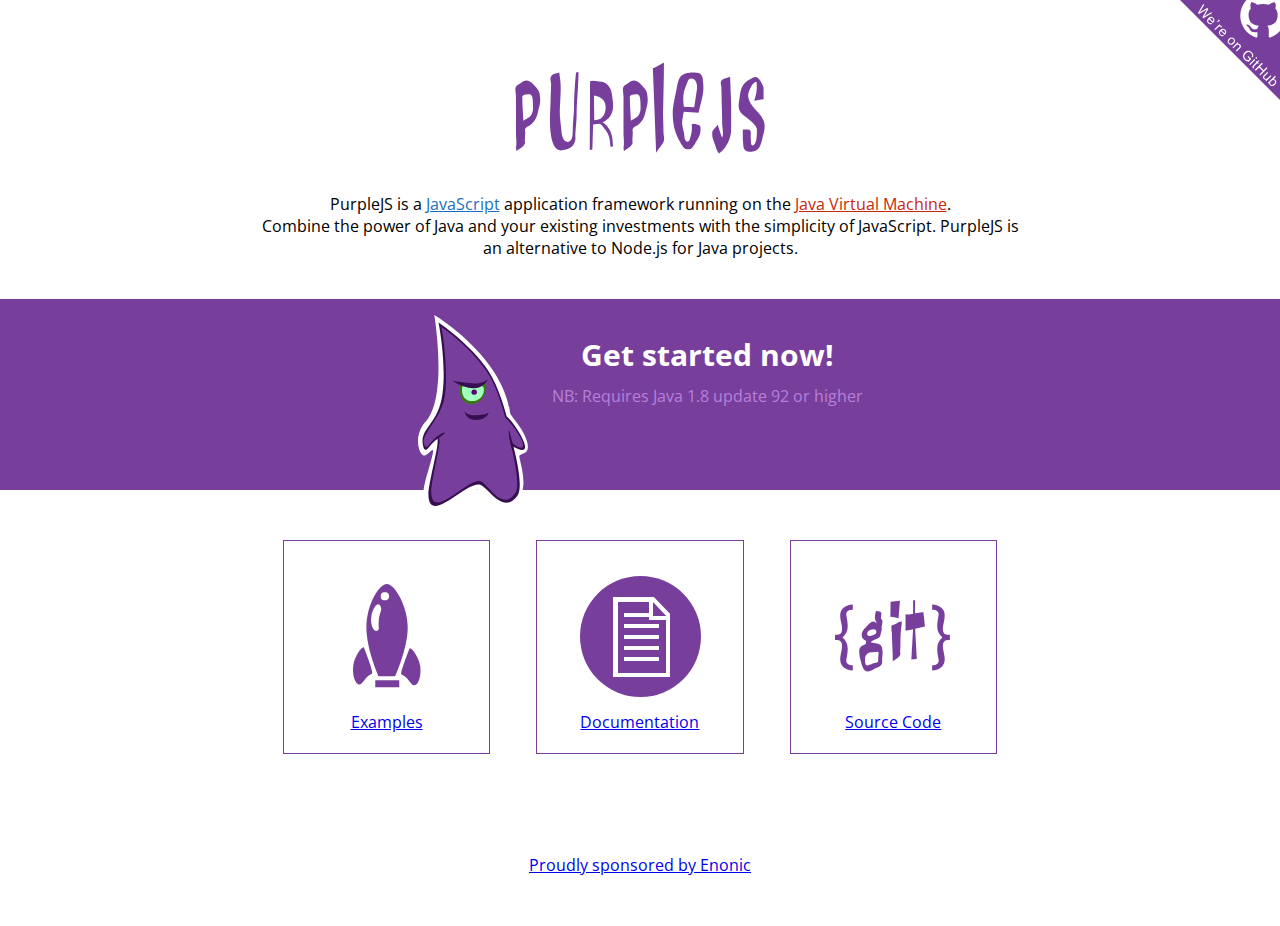
<file: index.html>
<!DOCTYPE html>
<html lang="en">
<head>
    <title>PurpleJS</title>
    <meta name="description" content="PurpleJS is a JavaScript application framework running on the Java Virtual Machine."/>
    <meta name="viewport" content="width=device-width,initial-scale=1"/>
    <meta property="og:title" content="PurpleJS"/>
    <meta property="og:image" content="http://purplejs.io/assets/img/juke.png"/>​
    <meta property="og:url" content="http://purplejs.io"/>
    <meta property="og:description" content="PurpleJS is a JavaScript application framework running on the Java Virtual Machine."/>
    <link href="https://fonts.googleapis.com/css?family=Open+Sans" rel="stylesheet"/>
    <link rel="stylesheet" type="text/css" href="assets/css/main.css"/>
    <!-- Google Analytics --><script>(function(i,s,o,g,r,a,m){i['GoogleAnalyticsObject']=r;i[r]=i[r]||function(){(i[r].q=i[r].q||[]).push(arguments)},i[r].l=1*new Date();a=s.createElement(o),m=s.getElementsByTagName(o)[0];a.async=1;a.src=g;m.parentNode.insertBefore(a,m)})(window,document,'script','//www.google-analytics.com/analytics.js','ga');ga('create', 'UA-113448-12', 'auto');ga('send', 'pageview');</script><!-- End Google Analytics -->
</head>
<body>
    <header class="page-header">
        <h1>
            <img class="page-header-logo__img" src="assets/img/purplejs-logo.svg" alt="PurpleJS logo"/>
            <span class="page-header-logo__text visually-hidden">PurpleJS</span>
        </h1>
        <a href="https://github.com/purplejs/" class="header-github__link"><span class="header-github__text visually-hidden">We're on GitHub</span></a>
    </header>

    <main>

        <div class="introduction container">
            <p>PurpleJS is a <a href="https://www.javascript.com/" class="introduction__link--js">JavaScript</a> application framework running on the <a href="https://www.java.com" class="introduction__link--java">Java Virtual Machine</a>.<br/>
                Combine the power of Java and your existing investments with the simplicity of JavaScript. PurpleJS is an alternative to Node.js for Java projects.</p>

        </div>

        <div class="get-started">
            <div class="container">
                <a class="get-started__link" href="https://github.com/purplejs/purplejs/wiki">
                    <img src="assets/img/juke.svg" class="get-started__juke" alt="Juke - the PurpleJS mascot"/>
                    <div class="get-started__text">
                        <h2 class="get-started__heading">Get started now!</h2>
                        <p class="get-started__notice">NB: Requires Java 1.8 update 92 or higher</p>
                    </div>
                </a>
            </div>
        </div>

        <div class="container">
            <ul class="link-list">
                <li class="link-list__item">
                    <a class="link-list__link" href="https://github.com/purplejs/purplejs-examples"><img class="link-list__link-icon" src="assets/img/tutorials-icon.svg" alt="Examples icon"/>Examples</a>
                </li>
                <li class="link-list__item">
                    <a class="link-list__link" href="https://github.com/purplejs/purplejs/wiki"><img class="link-list__link-icon" src="assets/img/documentation-icon.svg" alt="Documentation icon"/>Documentation</a>
                </li>
                <li class="link-list__item">
                    <a class="link-list__link" href="https://github.com/purplejs/purplejs"><img class="link-list__link-icon" src="assets/img/git-icon.svg" alt="Git icon"/>Source Code</a>
                </li>
            </ul>
        </div>

    </main>

    <footer class="page-footer">
        <a href="https://enonic.com">Proudly sponsored by Enonic</a>
    </footer>

</body>
</html>
</file>
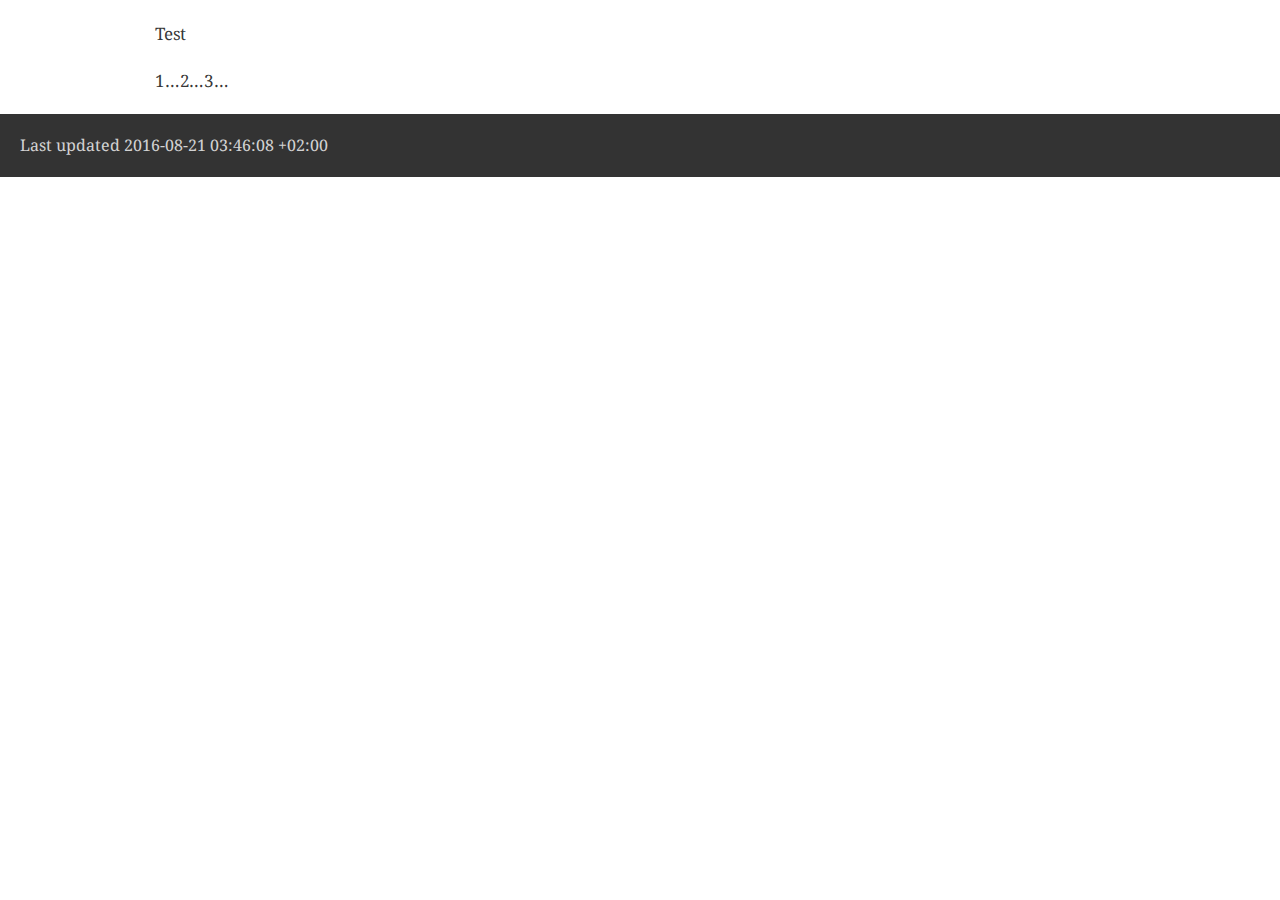
<file: docs/0.1.0/html5/index.html>
<!DOCTYPE html>
<html lang="en">
<head>
<meta charset="UTF-8">
<!--[if IE]><meta http-equiv="X-UA-Compatible" content="IE=edge"><![endif]-->
<meta name="viewport" content="width=device-width, initial-scale=1.0">
<meta name="generator" content="Asciidoctor 1.5.3">
<title>Untitled</title>
<link rel="stylesheet" href="https://fonts.googleapis.com/css?family=Open+Sans:300,300italic,400,400italic,600,600italic%7CNoto+Serif:400,400italic,700,700italic%7CDroid+Sans+Mono:400,700">
<style>
/* Asciidoctor default stylesheet | MIT License | http://asciidoctor.org */
/* Remove comment around @import statement below when using as a custom stylesheet */
/*@import "https://fonts.googleapis.com/css?family=Open+Sans:300,300italic,400,400italic,600,600italic%7CNoto+Serif:400,400italic,700,700italic%7CDroid+Sans+Mono:400,700";*/
article,aside,details,figcaption,figure,footer,header,hgroup,main,nav,section,summary{display:block}
audio,canvas,video{display:inline-block}
audio:not([controls]){display:none;height:0}
[hidden],template{display:none}
script{display:none!important}
html{font-family:sans-serif;-ms-text-size-adjust:100%;-webkit-text-size-adjust:100%}
body{margin:0}
a{background:transparent}
a:focus{outline:thin dotted}
a:active,a:hover{outline:0}
h1{font-size:2em;margin:.67em 0}
abbr[title]{border-bottom:1px dotted}
b,strong{font-weight:bold}
dfn{font-style:italic}
hr{-moz-box-sizing:content-box;box-sizing:content-box;height:0}
mark{background:#ff0;color:#000}
code,kbd,pre,samp{font-family:monospace;font-size:1em}
pre{white-space:pre-wrap}
q{quotes:"\201C" "\201D" "\2018" "\2019"}
small{font-size:80%}
sub,sup{font-size:75%;line-height:0;position:relative;vertical-align:baseline}
sup{top:-.5em}
sub{bottom:-.25em}
img{border:0}
svg:not(:root){overflow:hidden}
figure{margin:0}
fieldset{border:1px solid silver;margin:0 2px;padding:.35em .625em .75em}
legend{border:0;padding:0}
button,input,select,textarea{font-family:inherit;font-size:100%;margin:0}
button,input{line-height:normal}
button,select{text-transform:none}
button,html input[type="button"],input[type="reset"],input[type="submit"]{-webkit-appearance:button;cursor:pointer}
button[disabled],html input[disabled]{cursor:default}
input[type="checkbox"],input[type="radio"]{box-sizing:border-box;padding:0}
input[type="search"]{-webkit-appearance:textfield;-moz-box-sizing:content-box;-webkit-box-sizing:content-box;box-sizing:content-box}
input[type="search"]::-webkit-search-cancel-button,input[type="search"]::-webkit-search-decoration{-webkit-appearance:none}
button::-moz-focus-inner,input::-moz-focus-inner{border:0;padding:0}
textarea{overflow:auto;vertical-align:top}
table{border-collapse:collapse;border-spacing:0}
*,*:before,*:after{-moz-box-sizing:border-box;-webkit-box-sizing:border-box;box-sizing:border-box}
html,body{font-size:100%}
body{background:#fff;color:rgba(0,0,0,.8);padding:0;margin:0;font-family:"Noto Serif","DejaVu Serif",serif;font-weight:400;font-style:normal;line-height:1;position:relative;cursor:auto}
a:hover{cursor:pointer}
img,object,embed{max-width:100%;height:auto}
object,embed{height:100%}
img{-ms-interpolation-mode:bicubic}
.left{float:left!important}
.right{float:right!important}
.text-left{text-align:left!important}
.text-right{text-align:right!important}
.text-center{text-align:center!important}
.text-justify{text-align:justify!important}
.hide{display:none}
body{-webkit-font-smoothing:antialiased}
img,object,svg{display:inline-block;vertical-align:middle}
textarea{height:auto;min-height:50px}
select{width:100%}
.center{margin-left:auto;margin-right:auto}
.spread{width:100%}
p.lead,.paragraph.lead>p,#preamble>.sectionbody>.paragraph:first-of-type p{font-size:1.21875em;line-height:1.6}
.subheader,.admonitionblock td.content>.title,.audioblock>.title,.exampleblock>.title,.imageblock>.title,.listingblock>.title,.literalblock>.title,.stemblock>.title,.openblock>.title,.paragraph>.title,.quoteblock>.title,table.tableblock>.title,.verseblock>.title,.videoblock>.title,.dlist>.title,.olist>.title,.ulist>.title,.qlist>.title,.hdlist>.title{line-height:1.45;color:#7a2518;font-weight:400;margin-top:0;margin-bottom:.25em}
div,dl,dt,dd,ul,ol,li,h1,h2,h3,#toctitle,.sidebarblock>.content>.title,h4,h5,h6,pre,form,p,blockquote,th,td{margin:0;padding:0;direction:ltr}
a{color:#2156a5;text-decoration:underline;line-height:inherit}
a:hover,a:focus{color:#1d4b8f}
a img{border:none}
p{font-family:inherit;font-weight:400;font-size:1em;line-height:1.6;margin-bottom:1.25em;text-rendering:optimizeLegibility}
p aside{font-size:.875em;line-height:1.35;font-style:italic}
h1,h2,h3,#toctitle,.sidebarblock>.content>.title,h4,h5,h6{font-family:"Open Sans","DejaVu Sans",sans-serif;font-weight:300;font-style:normal;color:#ba3925;text-rendering:optimizeLegibility;margin-top:1em;margin-bottom:.5em;line-height:1.0125em}
h1 small,h2 small,h3 small,#toctitle small,.sidebarblock>.content>.title small,h4 small,h5 small,h6 small{font-size:60%;color:#e99b8f;line-height:0}
h1{font-size:2.125em}
h2{font-size:1.6875em}
h3,#toctitle,.sidebarblock>.content>.title{font-size:1.375em}
h4,h5{font-size:1.125em}
h6{font-size:1em}
hr{border:solid #ddddd8;border-width:1px 0 0;clear:both;margin:1.25em 0 1.1875em;height:0}
em,i{font-style:italic;line-height:inherit}
strong,b{font-weight:bold;line-height:inherit}
small{font-size:60%;line-height:inherit}
code{font-family:"Droid Sans Mono","DejaVu Sans Mono",monospace;font-weight:400;color:rgba(0,0,0,.9)}
ul,ol,dl{font-size:1em;line-height:1.6;margin-bottom:1.25em;list-style-position:outside;font-family:inherit}
ul,ol,ul.no-bullet,ol.no-bullet{margin-left:1.5em}
ul li ul,ul li ol{margin-left:1.25em;margin-bottom:0;font-size:1em}
ul.square li ul,ul.circle li ul,ul.disc li ul{list-style:inherit}
ul.square{list-style-type:square}
ul.circle{list-style-type:circle}
ul.disc{list-style-type:disc}
ul.no-bullet{list-style:none}
ol li ul,ol li ol{margin-left:1.25em;margin-bottom:0}
dl dt{margin-bottom:.3125em;font-weight:bold}
dl dd{margin-bottom:1.25em}
abbr,acronym{text-transform:uppercase;font-size:90%;color:rgba(0,0,0,.8);border-bottom:1px dotted #ddd;cursor:help}
abbr{text-transform:none}
blockquote{margin:0 0 1.25em;padding:.5625em 1.25em 0 1.1875em;border-left:1px solid #ddd}
blockquote cite{display:block;font-size:.9375em;color:rgba(0,0,0,.6)}
blockquote cite:before{content:"\2014 \0020"}
blockquote cite a,blockquote cite a:visited{color:rgba(0,0,0,.6)}
blockquote,blockquote p{line-height:1.6;color:rgba(0,0,0,.85)}
@media only screen and (min-width:768px){h1,h2,h3,#toctitle,.sidebarblock>.content>.title,h4,h5,h6{line-height:1.2}
h1{font-size:2.75em}
h2{font-size:2.3125em}
h3,#toctitle,.sidebarblock>.content>.title{font-size:1.6875em}
h4{font-size:1.4375em}}
table{background:#fff;margin-bottom:1.25em;border:solid 1px #dedede}
table thead,table tfoot{background:#f7f8f7;font-weight:bold}
table thead tr th,table thead tr td,table tfoot tr th,table tfoot tr td{padding:.5em .625em .625em;font-size:inherit;color:rgba(0,0,0,.8);text-align:left}
table tr th,table tr td{padding:.5625em .625em;font-size:inherit;color:rgba(0,0,0,.8)}
table tr.even,table tr.alt,table tr:nth-of-type(even){background:#f8f8f7}
table thead tr th,table tfoot tr th,table tbody tr td,table tr td,table tfoot tr td{display:table-cell;line-height:1.6}
body{tab-size:4}
h1,h2,h3,#toctitle,.sidebarblock>.content>.title,h4,h5,h6{line-height:1.2;word-spacing:-.05em}
h1 strong,h2 strong,h3 strong,#toctitle strong,.sidebarblock>.content>.title strong,h4 strong,h5 strong,h6 strong{font-weight:400}
.clearfix:before,.clearfix:after,.float-group:before,.float-group:after{content:" ";display:table}
.clearfix:after,.float-group:after{clear:both}
*:not(pre)>code{font-size:.9375em;font-style:normal!important;letter-spacing:0;padding:.1em .5ex;word-spacing:-.15em;background-color:#f7f7f8;-webkit-border-radius:4px;border-radius:4px;line-height:1.45;text-rendering:optimizeSpeed}
pre,pre>code{line-height:1.45;color:rgba(0,0,0,.9);font-family:"Droid Sans Mono","DejaVu Sans Mono",monospace;font-weight:400;text-rendering:optimizeSpeed}
.keyseq{color:rgba(51,51,51,.8)}
kbd{font-family:"Droid Sans Mono","DejaVu Sans Mono",monospace;display:inline-block;color:rgba(0,0,0,.8);font-size:.65em;line-height:1.45;background-color:#f7f7f7;border:1px solid #ccc;-webkit-border-radius:3px;border-radius:3px;-webkit-box-shadow:0 1px 0 rgba(0,0,0,.2),0 0 0 .1em white inset;box-shadow:0 1px 0 rgba(0,0,0,.2),0 0 0 .1em #fff inset;margin:0 .15em;padding:.2em .5em;vertical-align:middle;position:relative;top:-.1em;white-space:nowrap}
.keyseq kbd:first-child{margin-left:0}
.keyseq kbd:last-child{margin-right:0}
.menuseq,.menu{color:rgba(0,0,0,.8)}
b.button:before,b.button:after{position:relative;top:-1px;font-weight:400}
b.button:before{content:"[";padding:0 3px 0 2px}
b.button:after{content:"]";padding:0 2px 0 3px}
p a>code:hover{color:rgba(0,0,0,.9)}
#header,#content,#footnotes,#footer{width:100%;margin-left:auto;margin-right:auto;margin-top:0;margin-bottom:0;max-width:62.5em;*zoom:1;position:relative;padding-left:.9375em;padding-right:.9375em}
#header:before,#header:after,#content:before,#content:after,#footnotes:before,#footnotes:after,#footer:before,#footer:after{content:" ";display:table}
#header:after,#content:after,#footnotes:after,#footer:after{clear:both}
#content{margin-top:1.25em}
#content:before{content:none}
#header>h1:first-child{color:rgba(0,0,0,.85);margin-top:2.25rem;margin-bottom:0}
#header>h1:first-child+#toc{margin-top:8px;border-top:1px solid #ddddd8}
#header>h1:only-child,body.toc2 #header>h1:nth-last-child(2){border-bottom:1px solid #ddddd8;padding-bottom:8px}
#header .details{border-bottom:1px solid #ddddd8;line-height:1.45;padding-top:.25em;padding-bottom:.25em;padding-left:.25em;color:rgba(0,0,0,.6);display:-ms-flexbox;display:-webkit-flex;display:flex;-ms-flex-flow:row wrap;-webkit-flex-flow:row wrap;flex-flow:row wrap}
#header .details span:first-child{margin-left:-.125em}
#header .details span.email a{color:rgba(0,0,0,.85)}
#header .details br{display:none}
#header .details br+span:before{content:"\00a0\2013\00a0"}
#header .details br+span.author:before{content:"\00a0\22c5\00a0";color:rgba(0,0,0,.85)}
#header .details br+span#revremark:before{content:"\00a0|\00a0"}
#header #revnumber{text-transform:capitalize}
#header #revnumber:after{content:"\00a0"}
#content>h1:first-child:not([class]){color:rgba(0,0,0,.85);border-bottom:1px solid #ddddd8;padding-bottom:8px;margin-top:0;padding-top:1rem;margin-bottom:1.25rem}
#toc{border-bottom:1px solid #efefed;padding-bottom:.5em}
#toc>ul{margin-left:.125em}
#toc ul.sectlevel0>li>a{font-style:italic}
#toc ul.sectlevel0 ul.sectlevel1{margin:.5em 0}
#toc ul{font-family:"Open Sans","DejaVu Sans",sans-serif;list-style-type:none}
#toc li{line-height:1.3334;margin-top:.3334em}
#toc a{text-decoration:none}
#toc a:active{text-decoration:underline}
#toctitle{color:#7a2518;font-size:1.2em}
@media only screen and (min-width:768px){#toctitle{font-size:1.375em}
body.toc2{padding-left:15em;padding-right:0}
#toc.toc2{margin-top:0!important;background-color:#f8f8f7;position:fixed;width:15em;left:0;top:0;border-right:1px solid #efefed;border-top-width:0!important;border-bottom-width:0!important;z-index:1000;padding:1.25em 1em;height:100%;overflow:auto}
#toc.toc2 #toctitle{margin-top:0;margin-bottom:.8rem;font-size:1.2em}
#toc.toc2>ul{font-size:.9em;margin-bottom:0}
#toc.toc2 ul ul{margin-left:0;padding-left:1em}
#toc.toc2 ul.sectlevel0 ul.sectlevel1{padding-left:0;margin-top:.5em;margin-bottom:.5em}
body.toc2.toc-right{padding-left:0;padding-right:15em}
body.toc2.toc-right #toc.toc2{border-right-width:0;border-left:1px solid #efefed;left:auto;right:0}}
@media only screen and (min-width:1280px){body.toc2{padding-left:20em;padding-right:0}
#toc.toc2{width:20em}
#toc.toc2 #toctitle{font-size:1.375em}
#toc.toc2>ul{font-size:.95em}
#toc.toc2 ul ul{padding-left:1.25em}
body.toc2.toc-right{padding-left:0;padding-right:20em}}
#content #toc{border-style:solid;border-width:1px;border-color:#e0e0dc;margin-bottom:1.25em;padding:1.25em;background:#f8f8f7;-webkit-border-radius:4px;border-radius:4px}
#content #toc>:first-child{margin-top:0}
#content #toc>:last-child{margin-bottom:0}
#footer{max-width:100%;background-color:rgba(0,0,0,.8);padding:1.25em}
#footer-text{color:rgba(255,255,255,.8);line-height:1.44}
.sect1{padding-bottom:.625em}
@media only screen and (min-width:768px){.sect1{padding-bottom:1.25em}}
.sect1+.sect1{border-top:1px solid #efefed}
#content h1>a.anchor,h2>a.anchor,h3>a.anchor,#toctitle>a.anchor,.sidebarblock>.content>.title>a.anchor,h4>a.anchor,h5>a.anchor,h6>a.anchor{position:absolute;z-index:1001;width:1.5ex;margin-left:-1.5ex;display:block;text-decoration:none!important;visibility:hidden;text-align:center;font-weight:400}
#content h1>a.anchor:before,h2>a.anchor:before,h3>a.anchor:before,#toctitle>a.anchor:before,.sidebarblock>.content>.title>a.anchor:before,h4>a.anchor:before,h5>a.anchor:before,h6>a.anchor:before{content:"\00A7";font-size:.85em;display:block;padding-top:.1em}
#content h1:hover>a.anchor,#content h1>a.anchor:hover,h2:hover>a.anchor,h2>a.anchor:hover,h3:hover>a.anchor,#toctitle:hover>a.anchor,.sidebarblock>.content>.title:hover>a.anchor,h3>a.anchor:hover,#toctitle>a.anchor:hover,.sidebarblock>.content>.title>a.anchor:hover,h4:hover>a.anchor,h4>a.anchor:hover,h5:hover>a.anchor,h5>a.anchor:hover,h6:hover>a.anchor,h6>a.anchor:hover{visibility:visible}
#content h1>a.link,h2>a.link,h3>a.link,#toctitle>a.link,.sidebarblock>.content>.title>a.link,h4>a.link,h5>a.link,h6>a.link{color:#ba3925;text-decoration:none}
#content h1>a.link:hover,h2>a.link:hover,h3>a.link:hover,#toctitle>a.link:hover,.sidebarblock>.content>.title>a.link:hover,h4>a.link:hover,h5>a.link:hover,h6>a.link:hover{color:#a53221}
.audioblock,.imageblock,.literalblock,.listingblock,.stemblock,.videoblock{margin-bottom:1.25em}
.admonitionblock td.content>.title,.audioblock>.title,.exampleblock>.title,.imageblock>.title,.listingblock>.title,.literalblock>.title,.stemblock>.title,.openblock>.title,.paragraph>.title,.quoteblock>.title,table.tableblock>.title,.verseblock>.title,.videoblock>.title,.dlist>.title,.olist>.title,.ulist>.title,.qlist>.title,.hdlist>.title{text-rendering:optimizeLegibility;text-align:left;font-family:"Noto Serif","DejaVu Serif",serif;font-size:1rem;font-style:italic}
table.tableblock>caption.title{white-space:nowrap;overflow:visible;max-width:0}
.paragraph.lead>p,#preamble>.sectionbody>.paragraph:first-of-type p{color:rgba(0,0,0,.85)}
table.tableblock #preamble>.sectionbody>.paragraph:first-of-type p{font-size:inherit}
.admonitionblock>table{border-collapse:separate;border:0;background:none;width:100%}
.admonitionblock>table td.icon{text-align:center;width:80px}
.admonitionblock>table td.icon img{max-width:none}
.admonitionblock>table td.icon .title{font-weight:bold;font-family:"Open Sans","DejaVu Sans",sans-serif;text-transform:uppercase}
.admonitionblock>table td.content{padding-left:1.125em;padding-right:1.25em;border-left:1px solid #ddddd8;color:rgba(0,0,0,.6)}
.admonitionblock>table td.content>:last-child>:last-child{margin-bottom:0}
.exampleblock>.content{border-style:solid;border-width:1px;border-color:#e6e6e6;margin-bottom:1.25em;padding:1.25em;background:#fff;-webkit-border-radius:4px;border-radius:4px}
.exampleblock>.content>:first-child{margin-top:0}
.exampleblock>.content>:last-child{margin-bottom:0}
.sidebarblock{border-style:solid;border-width:1px;border-color:#e0e0dc;margin-bottom:1.25em;padding:1.25em;background:#f8f8f7;-webkit-border-radius:4px;border-radius:4px}
.sidebarblock>:first-child{margin-top:0}
.sidebarblock>:last-child{margin-bottom:0}
.sidebarblock>.content>.title{color:#7a2518;margin-top:0;text-align:center}
.exampleblock>.content>:last-child>:last-child,.exampleblock>.content .olist>ol>li:last-child>:last-child,.exampleblock>.content .ulist>ul>li:last-child>:last-child,.exampleblock>.content .qlist>ol>li:last-child>:last-child,.sidebarblock>.content>:last-child>:last-child,.sidebarblock>.content .olist>ol>li:last-child>:last-child,.sidebarblock>.content .ulist>ul>li:last-child>:last-child,.sidebarblock>.content .qlist>ol>li:last-child>:last-child{margin-bottom:0}
.literalblock pre,.listingblock pre:not(.highlight),.listingblock pre[class="highlight"],.listingblock pre[class^="highlight "],.listingblock pre.CodeRay,.listingblock pre.prettyprint{background:#f7f7f8}
.sidebarblock .literalblock pre,.sidebarblock .listingblock pre:not(.highlight),.sidebarblock .listingblock pre[class="highlight"],.sidebarblock .listingblock pre[class^="highlight "],.sidebarblock .listingblock pre.CodeRay,.sidebarblock .listingblock pre.prettyprint{background:#f2f1f1}
.literalblock pre,.literalblock pre[class],.listingblock pre,.listingblock pre[class]{-webkit-border-radius:4px;border-radius:4px;word-wrap:break-word;padding:1em;font-size:.8125em}
.literalblock pre.nowrap,.literalblock pre[class].nowrap,.listingblock pre.nowrap,.listingblock pre[class].nowrap{overflow-x:auto;white-space:pre;word-wrap:normal}
@media only screen and (min-width:768px){.literalblock pre,.literalblock pre[class],.listingblock pre,.listingblock pre[class]{font-size:.90625em}}
@media only screen and (min-width:1280px){.literalblock pre,.literalblock pre[class],.listingblock pre,.listingblock pre[class]{font-size:1em}}
.literalblock.output pre{color:#f7f7f8;background-color:rgba(0,0,0,.9)}
.listingblock pre.highlightjs{padding:0}
.listingblock pre.highlightjs>code{padding:1em;-webkit-border-radius:4px;border-radius:4px}
.listingblock pre.prettyprint{border-width:0}
.listingblock>.content{position:relative}
.listingblock code[data-lang]:before{display:none;content:attr(data-lang);position:absolute;font-size:.75em;top:.425rem;right:.5rem;line-height:1;text-transform:uppercase;color:#999}
.listingblock:hover code[data-lang]:before{display:block}
.listingblock.terminal pre .command:before{content:attr(data-prompt);padding-right:.5em;color:#999}
.listingblock.terminal pre .command:not([data-prompt]):before{content:"$"}
table.pyhltable{border-collapse:separate;border:0;margin-bottom:0;background:none}
table.pyhltable td{vertical-align:top;padding-top:0;padding-bottom:0;line-height:1.45}
table.pyhltable td.code{padding-left:.75em;padding-right:0}
pre.pygments .lineno,table.pyhltable td:not(.code){color:#999;padding-left:0;padding-right:.5em;border-right:1px solid #ddddd8}
pre.pygments .lineno{display:inline-block;margin-right:.25em}
table.pyhltable .linenodiv{background:none!important;padding-right:0!important}
.quoteblock{margin:0 1em 1.25em 1.5em;display:table}
.quoteblock>.title{margin-left:-1.5em;margin-bottom:.75em}
.quoteblock blockquote,.quoteblock blockquote p{color:rgba(0,0,0,.85);font-size:1.15rem;line-height:1.75;word-spacing:.1em;letter-spacing:0;font-style:italic;text-align:justify}
.quoteblock blockquote{margin:0;padding:0;border:0}
.quoteblock blockquote:before{content:"\201c";float:left;font-size:2.75em;font-weight:bold;line-height:.6em;margin-left:-.6em;color:#7a2518;text-shadow:0 1px 2px rgba(0,0,0,.1)}
.quoteblock blockquote>.paragraph:last-child p{margin-bottom:0}
.quoteblock .attribution{margin-top:.5em;margin-right:.5ex;text-align:right}
.quoteblock .quoteblock{margin-left:0;margin-right:0;padding:.5em 0;border-left:3px solid rgba(0,0,0,.6)}
.quoteblock .quoteblock blockquote{padding:0 0 0 .75em}
.quoteblock .quoteblock blockquote:before{display:none}
.verseblock{margin:0 1em 1.25em 1em}
.verseblock pre{font-family:"Open Sans","DejaVu Sans",sans;font-size:1.15rem;color:rgba(0,0,0,.85);font-weight:300;text-rendering:optimizeLegibility}
.verseblock pre strong{font-weight:400}
.verseblock .attribution{margin-top:1.25rem;margin-left:.5ex}
.quoteblock .attribution,.verseblock .attribution{font-size:.9375em;line-height:1.45;font-style:italic}
.quoteblock .attribution br,.verseblock .attribution br{display:none}
.quoteblock .attribution cite,.verseblock .attribution cite{display:block;letter-spacing:-.025em;color:rgba(0,0,0,.6)}
.quoteblock.abstract{margin:0 0 1.25em 0;display:block}
.quoteblock.abstract blockquote,.quoteblock.abstract blockquote p{text-align:left;word-spacing:0}
.quoteblock.abstract blockquote:before,.quoteblock.abstract blockquote p:first-of-type:before{display:none}
table.tableblock{max-width:100%;border-collapse:separate}
table.tableblock td>.paragraph:last-child p>p:last-child,table.tableblock th>p:last-child,table.tableblock td>p:last-child{margin-bottom:0}
table.tableblock,th.tableblock,td.tableblock{border:0 solid #dedede}
table.grid-all th.tableblock,table.grid-all td.tableblock{border-width:0 1px 1px 0}
table.grid-all tfoot>tr>th.tableblock,table.grid-all tfoot>tr>td.tableblock{border-width:1px 1px 0 0}
table.grid-cols th.tableblock,table.grid-cols td.tableblock{border-width:0 1px 0 0}
table.grid-all *>tr>.tableblock:last-child,table.grid-cols *>tr>.tableblock:last-child{border-right-width:0}
table.grid-rows th.tableblock,table.grid-rows td.tableblock{border-width:0 0 1px 0}
table.grid-all tbody>tr:last-child>th.tableblock,table.grid-all tbody>tr:last-child>td.tableblock,table.grid-all thead:last-child>tr>th.tableblock,table.grid-rows tbody>tr:last-child>th.tableblock,table.grid-rows tbody>tr:last-child>td.tableblock,table.grid-rows thead:last-child>tr>th.tableblock{border-bottom-width:0}
table.grid-rows tfoot>tr>th.tableblock,table.grid-rows tfoot>tr>td.tableblock{border-width:1px 0 0 0}
table.frame-all{border-width:1px}
table.frame-sides{border-width:0 1px}
table.frame-topbot{border-width:1px 0}
th.halign-left,td.halign-left{text-align:left}
th.halign-right,td.halign-right{text-align:right}
th.halign-center,td.halign-center{text-align:center}
th.valign-top,td.valign-top{vertical-align:top}
th.valign-bottom,td.valign-bottom{vertical-align:bottom}
th.valign-middle,td.valign-middle{vertical-align:middle}
table thead th,table tfoot th{font-weight:bold}
tbody tr th{display:table-cell;line-height:1.6;background:#f7f8f7}
tbody tr th,tbody tr th p,tfoot tr th,tfoot tr th p{color:rgba(0,0,0,.8);font-weight:bold}
p.tableblock>code:only-child{background:none;padding:0}
p.tableblock{font-size:1em}
td>div.verse{white-space:pre}
ol{margin-left:1.75em}
ul li ol{margin-left:1.5em}
dl dd{margin-left:1.125em}
dl dd:last-child,dl dd:last-child>:last-child{margin-bottom:0}
ol>li p,ul>li p,ul dd,ol dd,.olist .olist,.ulist .ulist,.ulist .olist,.olist .ulist{margin-bottom:.625em}
ul.unstyled,ol.unnumbered,ul.checklist,ul.none{list-style-type:none}
ul.unstyled,ol.unnumbered,ul.checklist{margin-left:.625em}
ul.checklist li>p:first-child>.fa-square-o:first-child,ul.checklist li>p:first-child>.fa-check-square-o:first-child{width:1em;font-size:.85em}
ul.checklist li>p:first-child>input[type="checkbox"]:first-child{width:1em;position:relative;top:1px}
ul.inline{margin:0 auto .625em auto;margin-left:-1.375em;margin-right:0;padding:0;list-style:none;overflow:hidden}
ul.inline>li{list-style:none;float:left;margin-left:1.375em;display:block}
ul.inline>li>*{display:block}
.unstyled dl dt{font-weight:400;font-style:normal}
ol.arabic{list-style-type:decimal}
ol.decimal{list-style-type:decimal-leading-zero}
ol.loweralpha{list-style-type:lower-alpha}
ol.upperalpha{list-style-type:upper-alpha}
ol.lowerroman{list-style-type:lower-roman}
ol.upperroman{list-style-type:upper-roman}
ol.lowergreek{list-style-type:lower-greek}
.hdlist>table,.colist>table{border:0;background:none}
.hdlist>table>tbody>tr,.colist>table>tbody>tr{background:none}
td.hdlist1,td.hdlist2{vertical-align:top;padding:0 .625em}
td.hdlist1{font-weight:bold;padding-bottom:1.25em}
.literalblock+.colist,.listingblock+.colist{margin-top:-.5em}
.colist>table tr>td:first-of-type{padding:0 .75em;line-height:1}
.colist>table tr>td:last-of-type{padding:.25em 0}
.thumb,.th{line-height:0;display:inline-block;border:solid 4px #fff;-webkit-box-shadow:0 0 0 1px #ddd;box-shadow:0 0 0 1px #ddd}
.imageblock.left,.imageblock[style*="float: left"]{margin:.25em .625em 1.25em 0}
.imageblock.right,.imageblock[style*="float: right"]{margin:.25em 0 1.25em .625em}
.imageblock>.title{margin-bottom:0}
.imageblock.thumb,.imageblock.th{border-width:6px}
.imageblock.thumb>.title,.imageblock.th>.title{padding:0 .125em}
.image.left,.image.right{margin-top:.25em;margin-bottom:.25em;display:inline-block;line-height:0}
.image.left{margin-right:.625em}
.image.right{margin-left:.625em}
a.image{text-decoration:none;display:inline-block}
a.image object{pointer-events:none}
sup.footnote,sup.footnoteref{font-size:.875em;position:static;vertical-align:super}
sup.footnote a,sup.footnoteref a{text-decoration:none}
sup.footnote a:active,sup.footnoteref a:active{text-decoration:underline}
#footnotes{padding-top:.75em;padding-bottom:.75em;margin-bottom:.625em}
#footnotes hr{width:20%;min-width:6.25em;margin:-.25em 0 .75em 0;border-width:1px 0 0 0}
#footnotes .footnote{padding:0 .375em 0 .225em;line-height:1.3334;font-size:.875em;margin-left:1.2em;text-indent:-1.05em;margin-bottom:.2em}
#footnotes .footnote a:first-of-type{font-weight:bold;text-decoration:none}
#footnotes .footnote:last-of-type{margin-bottom:0}
#content #footnotes{margin-top:-.625em;margin-bottom:0;padding:.75em 0}
.gist .file-data>table{border:0;background:#fff;width:100%;margin-bottom:0}
.gist .file-data>table td.line-data{width:99%}
div.unbreakable{page-break-inside:avoid}
.big{font-size:larger}
.small{font-size:smaller}
.underline{text-decoration:underline}
.overline{text-decoration:overline}
.line-through{text-decoration:line-through}
.aqua{color:#00bfbf}
.aqua-background{background-color:#00fafa}
.black{color:#000}
.black-background{background-color:#000}
.blue{color:#0000bf}
.blue-background{background-color:#0000fa}
.fuchsia{color:#bf00bf}
.fuchsia-background{background-color:#fa00fa}
.gray{color:#606060}
.gray-background{background-color:#7d7d7d}
.green{color:#006000}
.green-background{background-color:#007d00}
.lime{color:#00bf00}
.lime-background{background-color:#00fa00}
.maroon{color:#600000}
.maroon-background{background-color:#7d0000}
.navy{color:#000060}
.navy-background{background-color:#00007d}
.olive{color:#606000}
.olive-background{background-color:#7d7d00}
.purple{color:#600060}
.purple-background{background-color:#7d007d}
.red{color:#bf0000}
.red-background{background-color:#fa0000}
.silver{color:#909090}
.silver-background{background-color:#bcbcbc}
.teal{color:#006060}
.teal-background{background-color:#007d7d}
.white{color:#bfbfbf}
.white-background{background-color:#fafafa}
.yellow{color:#bfbf00}
.yellow-background{background-color:#fafa00}
span.icon>.fa{cursor:default}
.admonitionblock td.icon [class^="fa icon-"]{font-size:2.5em;text-shadow:1px 1px 2px rgba(0,0,0,.5);cursor:default}
.admonitionblock td.icon .icon-note:before{content:"\f05a";color:#19407c}
.admonitionblock td.icon .icon-tip:before{content:"\f0eb";text-shadow:1px 1px 2px rgba(155,155,0,.8);color:#111}
.admonitionblock td.icon .icon-warning:before{content:"\f071";color:#bf6900}
.admonitionblock td.icon .icon-caution:before{content:"\f06d";color:#bf3400}
.admonitionblock td.icon .icon-important:before{content:"\f06a";color:#bf0000}
.conum[data-value]{display:inline-block;color:#fff!important;background-color:rgba(0,0,0,.8);-webkit-border-radius:100px;border-radius:100px;text-align:center;font-size:.75em;width:1.67em;height:1.67em;line-height:1.67em;font-family:"Open Sans","DejaVu Sans",sans-serif;font-style:normal;font-weight:bold}
.conum[data-value] *{color:#fff!important}
.conum[data-value]+b{display:none}
.conum[data-value]:after{content:attr(data-value)}
pre .conum[data-value]{position:relative;top:-.125em}
b.conum *{color:inherit!important}
.conum:not([data-value]):empty{display:none}
dt,th.tableblock,td.content,div.footnote{text-rendering:optimizeLegibility}
h1,h2,p,td.content,span.alt{letter-spacing:-.01em}
p strong,td.content strong,div.footnote strong{letter-spacing:-.005em}
p,blockquote,dt,td.content,span.alt{font-size:1.0625rem}
p{margin-bottom:1.25rem}
.sidebarblock p,.sidebarblock dt,.sidebarblock td.content,p.tableblock{font-size:1em}
.exampleblock>.content{background-color:#fffef7;border-color:#e0e0dc;-webkit-box-shadow:0 1px 4px #e0e0dc;box-shadow:0 1px 4px #e0e0dc}
.print-only{display:none!important}
@media print{@page{margin:1.25cm .75cm}
*{-webkit-box-shadow:none!important;box-shadow:none!important;text-shadow:none!important}
a{color:inherit!important;text-decoration:underline!important}
a.bare,a[href^="#"],a[href^="mailto:"]{text-decoration:none!important}
a[href^="http:"]:not(.bare):after,a[href^="https:"]:not(.bare):after{content:"(" attr(href) ")";display:inline-block;font-size:.875em;padding-left:.25em}
abbr[title]:after{content:" (" attr(title) ")"}
pre,blockquote,tr,img,object,svg{page-break-inside:avoid}
thead{display:table-header-group}
svg{max-width:100%}
p,blockquote,dt,td.content{font-size:1em;orphans:3;widows:3}
h2,h3,#toctitle,.sidebarblock>.content>.title{page-break-after:avoid}
#toc,.sidebarblock,.exampleblock>.content{background:none!important}
#toc{border-bottom:1px solid #ddddd8!important;padding-bottom:0!important}
.sect1{padding-bottom:0!important}
.sect1+.sect1{border:0!important}
#header>h1:first-child{margin-top:1.25rem}
body.book #header{text-align:center}
body.book #header>h1:first-child{border:0!important;margin:2.5em 0 1em 0}
body.book #header .details{border:0!important;display:block;padding:0!important}
body.book #header .details span:first-child{margin-left:0!important}
body.book #header .details br{display:block}
body.book #header .details br+span:before{content:none!important}
body.book #toc{border:0!important;text-align:left!important;padding:0!important;margin:0!important}
body.book #toc,body.book #preamble,body.book h1.sect0,body.book .sect1>h2{page-break-before:always}
.listingblock code[data-lang]:before{display:block}
#footer{background:none!important;padding:0 .9375em}
#footer-text{color:rgba(0,0,0,.6)!important;font-size:.9em}
.hide-on-print{display:none!important}
.print-only{display:block!important}
.hide-for-print{display:none!important}
.show-for-print{display:inherit!important}}
</style>
</head>
<body class="article">
<div id="header">
</div>
<div id="content">
<div class="paragraph">
<p>Test</p>
</div>
<div class="paragraph">
<p>1&#8230;&#8203;
2&#8230;&#8203;
3&#8230;&#8203;</p>
</div>
</div>
<div id="footer">
<div id="footer-text">
Last updated 2016-08-21 03:46:08 +02:00
</div>
</div>
</body>
</html>
</file>
<file: assets/css/main.css>
@import 'normalize.css';

* {
    box-sizing: border-box;
    font-family: 'Open Sans', sans-serif;
}

a:hover {
    text-decoration: none;
}

.container {
    width: 800px;
    max-width: 100%;
    margin: 0 auto;
    padding: 0 20px;
}

.page-header {
    margin-top: 40px;
}

.header-github__link {
    position: absolute;
    top: 0;
    right: 0;
    width: 100px;
    height: 100px;
    background: url('../img/github-icon.svg') top right no-repeat;
    background-size: contain;
}

.header-github__text {

}

.page-header, .page-footer {
    text-align: center;
}

.page-header-logo__img {
    width: 250px;
}

.visually-hidden {
    position: absolute;
    overflow: hidden;
    clip: rect(0 0 0 0);
    height: 1px; width: 1px;
    margin: -1px; padding: 0; border: 0;
}

.introduction {
    text-align: center;
    margin-top: 30px;
    margin-bottom: 40px;
}

.introduction__link--js {
    color: #1C6EC4;
}

.introduction__link--java {
    color: #C8280A;
}

.get-started {
    background: #773F9B;
    text-align: center;
    padding: 10px 0;
}

.get-started__text {
    display: inline-block;
}

.get-started__link {
    text-decoration: none;
}

.get-started__juke {
    width: 110px;
    display: inline-block;
    vertical-align: middle;
    margin-bottom: -30px;
    margin-right: 20px;
}

.get-started__heading {
    color: #fff;
    font-size: 30px;
    margin-bottom: 0;
}

.get-started__notice {
    color: #B87FDB;
    margin-top: 10px;
}

.link-list {
    list-style: none;
    padding: 0;
    text-align: center;
    margin-top: 50px;
    margin-bottom: 100px;
    display: flex;

}

.link-list__item {
    //display: inline-block;
    border: 1px solid #773F9B;
    padding: 20px;
    margin: 0 23px;
    flex: 1;
    text-align: center;
}

.link-list__link {

}

.link-list__link-icon {
    display: block;
    margin: 0 auto;
}

.page-footer {
    padding-bottom: 50px;
}

@media (max-width: 750px) {

    .get-started__juke {
        width: 75px;
        margin: 0 auto;
        display: block;
    }

    .link-list {
        display: block;
    }

    .link-list__item {
        margin: 20px 0;
    }
}
</file>
